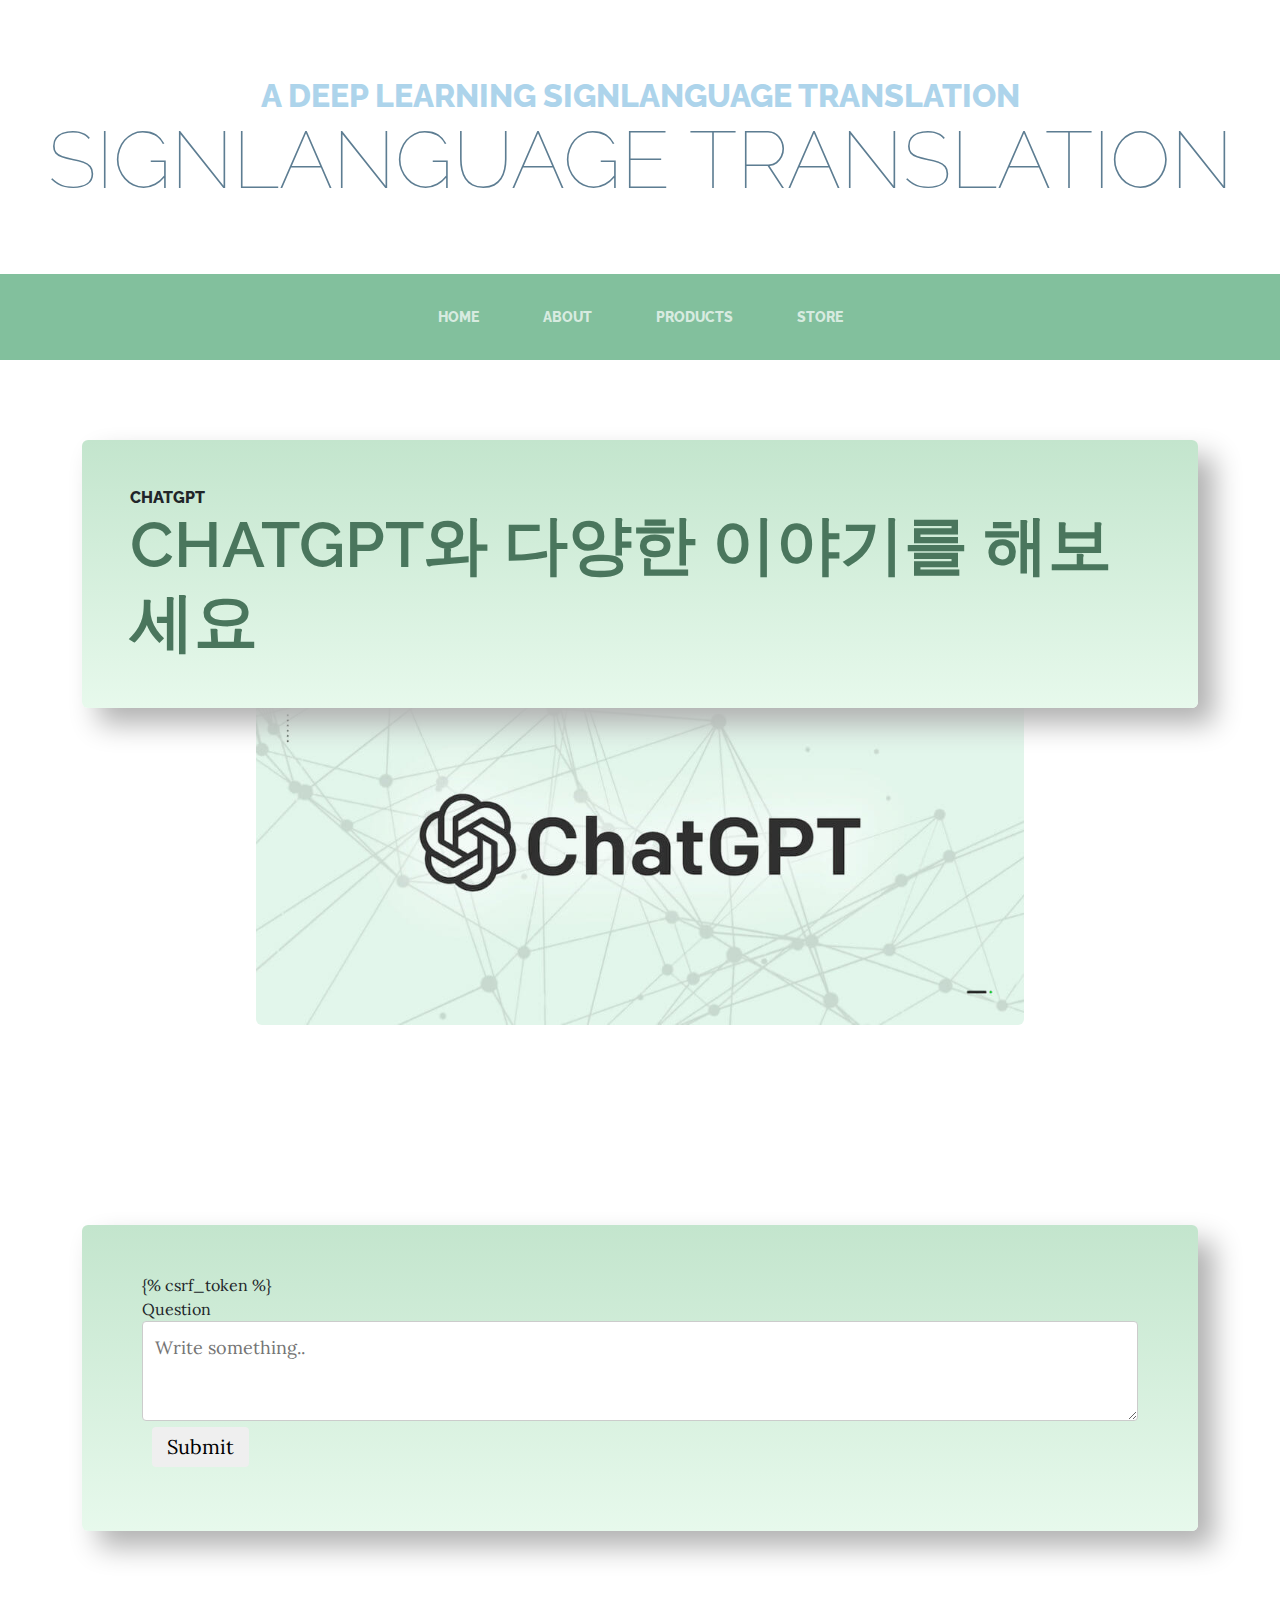
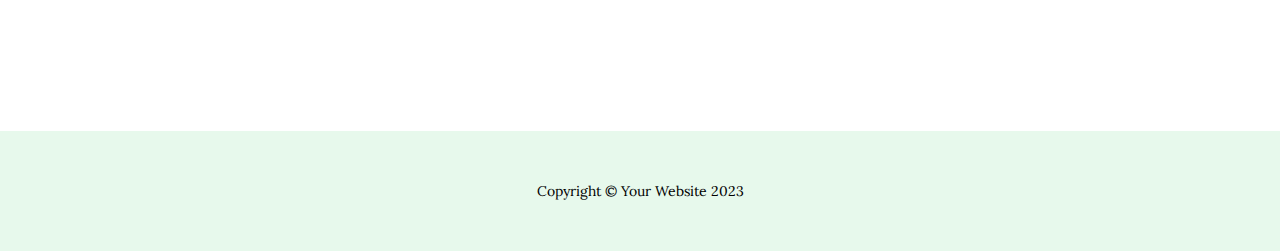
<file: chatgpt/templates/gpt/index3.html>
<!DOCTYPE html>
<html lang="en">
    <head>
        <meta charset="utf-8" />
        <meta name="viewport" content="width=device-width, initial-scale=1, shrink-to-fit=no" />
        <meta name="description" content="" />
        <meta name="author" content="" />
        <title>Business Casual - Start Bootstrap Theme</title>
        <link rel="icon" type="image/x-icon" href="assets/favicon.ico" />
        <!-- Google fonts-->
        <link href="https://fonts.googleapis.com/css?family=Raleway:100,100i,200,200i,300,300i,400,400i,500,500i,600,600i,700,700i,800,800i,900,900i" rel="stylesheet" />
        <link href="https://fonts.googleapis.com/css?family=Lora:400,400i,700,700i" rel="stylesheet" />
        <!-- Core theme CSS (includes Bootstrap)-->
        <link href="../../static/gtp/style.css" rel="stylesheet" />
    </head>


    <body>
        <header>
            <h1 class="site-heading text-center text-faded d-none d-lg-block">
                <span class="site-heading-upper text-primary mb-3">A Deep Learning SignLanguage Translation</span>
                <span class="site-heading-lower">SignLanguage Translation</span>
            </h1>
        </header>
        <!-- Navigation-->
        <nav class="navbar navbar-expand-lg navbar-dark py-lg-4" id="mainNav">
            <div class="container">
                <a class="navbar-brand text-uppercase fw-bold d-lg-none" href="index.html">Start Bootstrap</a>
                <button class="navbar-toggler" type="button" data-bs-toggle="collapse" data-bs-target="#navbarSupportedContent" aria-controls="navbarSupportedContent" aria-expanded="false" aria-label="Toggle navigation"><span class="navbar-toggler-icon"></span></button>
                <div class="collapse navbar-collapse" id="navbarSupportedContent">
                    <ul class="navbar-nav mx-auto">
                        <li class="nav-item px-lg-4"><a class="nav-link text-uppercase" href="index.html">Home</a></li>
                        <li class="nav-item px-lg-4"><a class="nav-link text-uppercase" href="about.html">About</a></li>
                        <li class="nav-item px-lg-4"><a class="nav-link text-uppercase" href="products.html">Products</a></li>
                        <li class="nav-item px-lg-4"><a class="nav-link text-uppercase" href="store.html">Store</a></li>
                    </ul>
                </div>
            </div>
        </nav>
        <section class="page-section">
            <div class="container">
                <div class="product-item">
                    <div class="product-item-title d-flex">
                        <div class="bg-faded p-5 d-flex rounded">
                            <h2 class="section-heading mb-0">
                                <span class="section-heading-upper">ChatGPT</span>
                                <span class="section-heading-lower">ChatGPT와 다양한 이야기를 해보세요</span>
                            </h2>
                        </div>
                    </div>
                    <img class="product-item-img mx-auto d-flex rounded img-fluid mb-3 mb-lg-0" src="../../static/gtp/img/gpt4.jpg" alt="..." />
                    

                    <div class="bg-faded p-5 rounded question">
                        <p class="mb-0">
                            <div class="container">
                                <form action="chat" method="post" entype="application/x-www-form-urlencoded">
                                    {% csrf_token %}
                                    <div id="file-module-0">
                                        <label>Question</label>
                                        <textarea id="question" name="question" placeholder="Write something.." style="height:100px"></textarea>
                                    </div>
                                    <div>
                                        <input id="text-button" type="submit" value="Submit">
                                    </div>
                                </form>
                              </div>
                        </p>
                    <div>

                </div>
            </div>
        </section>
        
        <footer class="footer text-faded text-center py-5">
            <div class="container"><p class="m-0 small">Copyright &copy; Your Website 2023</p></div>
        </footer>
    </body>
</html>
</file>
